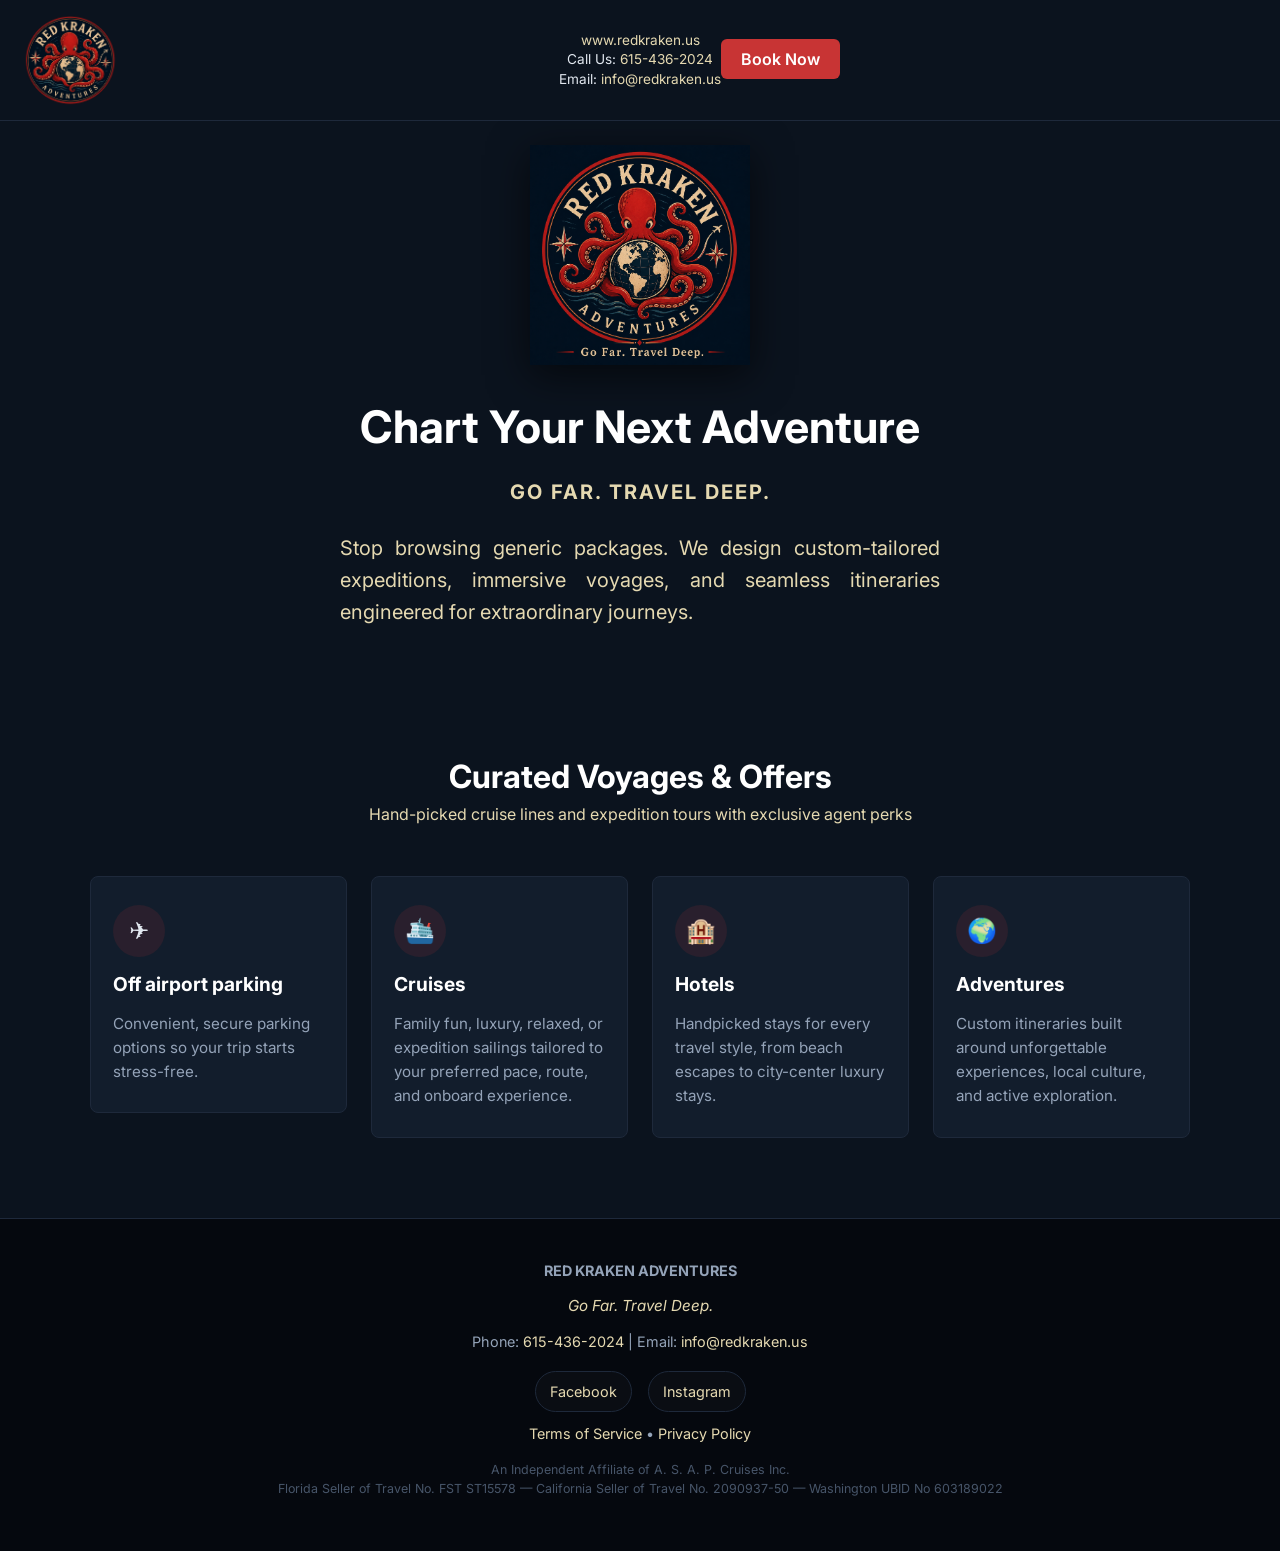
<file: index.html>
<!DOCTYPE html>
<html lang="en">
<head>
  <meta charset="UTF-8" />
  <meta name="viewport" content="width=device-width, initial-scale=1.0" />
  <title>Red Kraken Adventures | Go Far. Travel Deep.</title>
  <meta name="description" content="Red Kraken Adventures — Go Far. Travel Deep. We curate custom expeditions, luxury voyages, and tailor-made adventure itineraries." />
  <link rel="stylesheet" href="./style.css" />
  <link rel="preconnect" href="https://fonts.googleapis.com">
  <link rel="preconnect" href="https://fonts.gstatic.com" crossorigin>
  <link href="https://fonts.googleapis.com/css2?family=Inter:wght@300;400;600;700&display=swap" rel="stylesheet">
</head>
<body>


  <!-- Header & Navigation -->
<header class="navbar">
  <div class="head-left">

    <a href="/" class="brand-logo">
      <img src="images/smlogo.png" alt="Red Kraken Adventures" class="logo-img" />
    </a>

    <div class="head-mid">
      <a href="https://www.redkraken.us" target="_blank" rel="noopener noreferrer">www.redkraken.us</a><br>
      Call Us: <a href="tel:6154362024">615-436-2024</a><br>
      Email: <a href="mailto:info@redkraken.us">info@redkraken.us</a>
    </div>

    <nav>
      <ul class="head-right">
        <li><a href="https://tap6.myagentgenie.com/redkraken/advanced-travel-search/" class="btn-primary">Book Now</a></li>
      </ul>
    </nav>

  </div>
</header>

  <!-- Hero Section -->
  <section id="home" class="hero">
    <div class="hero-overlay"></div>
    <div class="hero-content">
      <!-- Large Featured Artwork Display -->
      <div class="hero-logo-wrapper">
        <img src="images/logo with tag.png" alt="Red Kraken Adventures Emblem" class="hero-logo-img" />
      </div>
      
      <h1>Chart Your Next Adventure</h1>
      <p class="tagline">Go Far. Travel Deep.</p>
      <p class="hero-subtext">Stop browsing generic packages. We design custom-tailored expeditions, immersive voyages, and seamless itineraries engineered for extraordinary journeys.</p>
      
 
    </div>
  </section>

  <!-- Featured Offers Section -->
  <section id="promotions" class="section">
    <div class="container">
      <div class="section-title">
        <h2>Curated Voyages & Offers</h2>
        <p>Hand-picked cruise lines and expedition tours with exclusive agent perks</p>
      </div>

      <div class="grid services-grid">
        <a class="service-link" href="parking.html">
          <div class="service-card">
            <div class="service-card-icon">✈️</div>
            <h3>Off airport parking</h3>
            <p>Convenient, secure parking options so your trip starts stress-free.</p>
          </div>
        </a>

        <a class="service-link" href="cruises.html">
          <div class="service-card">
            <div class="service-card-icon">🛳️</div>
            <h3>Cruises</h3>
            <p>Family fun, luxury, relaxed, or expedition sailings tailored to your preferred pace, route, and onboard experience.</p>
          </div>
        </a>

        <a class="service-link" href="hotels.html">
          <div class="service-card">
            <div class="service-card-icon">🏨</div>
            <h3>Hotels</h3>
            <p>Handpicked stays for every travel style, from beach escapes to city-center luxury stays.</p>
          </div>
        </a>

        <a class="service-link" href="adventures.html">
          <div class="service-card">
            <div class="service-card-icon">🌍</div>
            <h3>Adventures</h3>
            <p>Custom itineraries built around unforgettable experiences, local culture, and active exploration.</p>
          </div>
        </a>
      </div>
    </div>
  </section>

  <!-- Footer -->
  <footer id="contact" class="footer">
    <div class="container footer-content">
      <p><strong>RED KRAKEN ADVENTURES</strong></p>
      <p class="footer-tagline">Go Far. Travel Deep.</p>
      <p>Phone: <a href="tel:6154362024">615-436-2024</a> | Email: <a href="mailto:info@redkraken.us">info@redkraken.us</a></p>
      
      <div class="social-links" aria-label="Social media links">
        <a href="https://www.facebook.com/profile.php?id=61593634439018" class="social-link" aria-label="Facebook" target="_blank" rel="noopener noreferrer">Facebook</a>
        <a href="https://www.instagram.com/redkrakenadventures/" class="social-link" aria-label="Instagram" target="_blank" rel="noopener noreferrer">Instagram</a>
      </div>

      <p class="footer-links">
        <a href="https://tap6.myagentgenie.com/redkraken/terms-of-service">Terms of Service</a> • 
        <a href="https://tap6.myagentgenie.com/redkraken/privacy-policy">Privacy Policy</a>
      </p>

      <p class="legal-text">
        An Independent Affiliate of A. S. A. P. Cruises Inc. <br />
        Florida Seller of Travel No. FST ST15578 — California Seller of Travel No. 2090937-50 — Washington UBID No 603189022
      </p>
    </div>
  </footer>

</body>
</html>
</file>
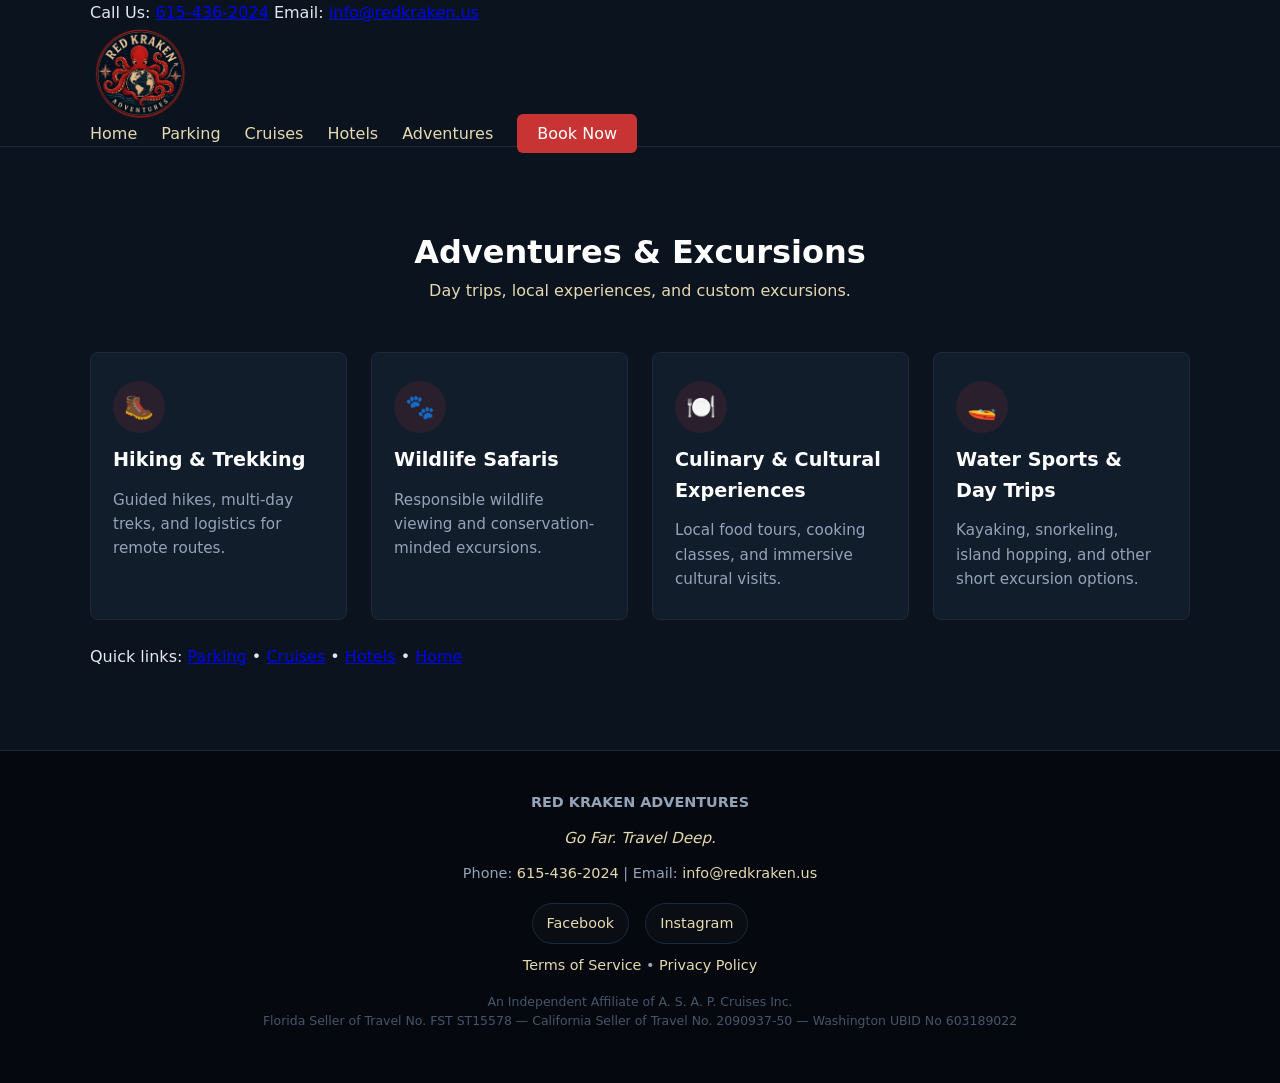
<file: adventures.html>
<!DOCTYPE html>
<html lang="en">
<head>
  <meta charset="UTF-8" />
  <meta name="viewport" content="width=device-width, initial-scale=1.0" />
  <title>Adventures — Red Kraken Adventures</title>
  <link rel="stylesheet" href="./style.css" />
</head>
<body>
  <div class="top-bar">
    <div class="container top-bar-content">
      <span>Call Us: <a href="tel:6154362024">615-436-2024</a></span>
      <span>Email: <a href="mailto:info@redkraken.us">info@redkraken.us</a></span>
    </div>
  </div>

  <header class="navbar">
    <div class="container nav-container">
      <a href="index.html" class="brand-logo">
        <img src="images/smlogo.png" alt="Red Kraken Adventures" class="logo-img" />
      </a>
      <nav>
        <ul class="nav-links">
          <li><a href="index.html">Home</a></li>
          <li><a href="parking.html">Parking</a></li>
          <li><a href="cruises.html">Cruises</a></li>
          <li><a href="hotels.html">Hotels</a></li>
          <li><a href="adventures.html">Adventures</a></li>
          <li><a href="https://tap6.myagentgenie.com/redkraken/advanced-travel-search/" class="btn-primary">Book Now</a></li>
        </ul>
      </nav>
    </div>
  </header>

  <section class="section">
    <div class="container">
      <div class="section-title">
        <h2>Adventures & Excursions</h2>
        <p>Day trips, local experiences, and custom excursions.</p>
      </div>

      <div class="grid services-grid">
        <div class="service-card">
          <div class="service-card-icon">🥾</div>
          <h3>Hiking & Trekking</h3>
          <p>Guided hikes, multi-day treks, and logistics for remote routes.</p>
        </div>

        <div class="service-card">
          <div class="service-card-icon">🐾</div>
          <h3>Wildlife Safaris</h3>
          <p>Responsible wildlife viewing and conservation-minded excursions.</p>
        </div>

        <div class="service-card">
          <div class="service-card-icon">🍽️</div>
          <h3>Culinary & Cultural Experiences</h3>
          <p>Local food tours, cooking classes, and immersive cultural visits.</p>
        </div>

        <div class="service-card">
          <div class="service-card-icon">🚤</div>
          <h3>Water Sports & Day Trips</h3>
          <p>Kayaking, snorkeling, island hopping, and other short excursion options.</p>
        </div>
      </div>

      <div style="margin-top:24px;">
        <p>
          Quick links: <a href="parkinging.html">Parking</a> • <a href="cruises.html">Cruises</a> • <a href="hotels.html">Hotels</a> • <a href="index.html">Home</a>
        </p>
      </div>
    </div>
  </section>

  <footer class="footer">
    <div class="container footer-content">
      <p><strong>RED KRAKEN ADVENTURES</strong></p>
      <p class="footer-tagline">Go Far. Travel Deep.</p>
      <p>Phone: <a href="tel:6154362024">615-436-2024</a> | Email: <a href="mailto:info@redkraken.us">info@redkraken.us</a></p>

      <div class="social-links" aria-label="Social media links">
        <a href="https://www.facebook.com/profile.php?id=61593634439018" class="social-link" aria-label="Facebook" target="_blank" rel="noopener noreferrer">Facebook</a>
        <a href="https://www.instagram.com/redkrakenadventures/" class="social-link" aria-label="Instagram" target="_blank" rel="noopener noreferrer">Instagram</a>
      </div>

      <p class="footer-links">
        <a href="https://tap6.myagentgenie.com/redkraken/terms-of-service">Terms of Service</a> • 
        <a href="https://tap6.myagentgenie.com/redkraken/privacy-policy">Privacy Policy</a>
      </p>

      <p class="legal-text">
        An Independent Affiliate of A. S. A. P. Cruises Inc. <br />
        Florida Seller of Travel No. FST ST15578 — California Seller of Travel No. 2090937-50 — Washington UBID No 603189022
      </p>
    </div>
  </footer>
</body>
</html>
</file>
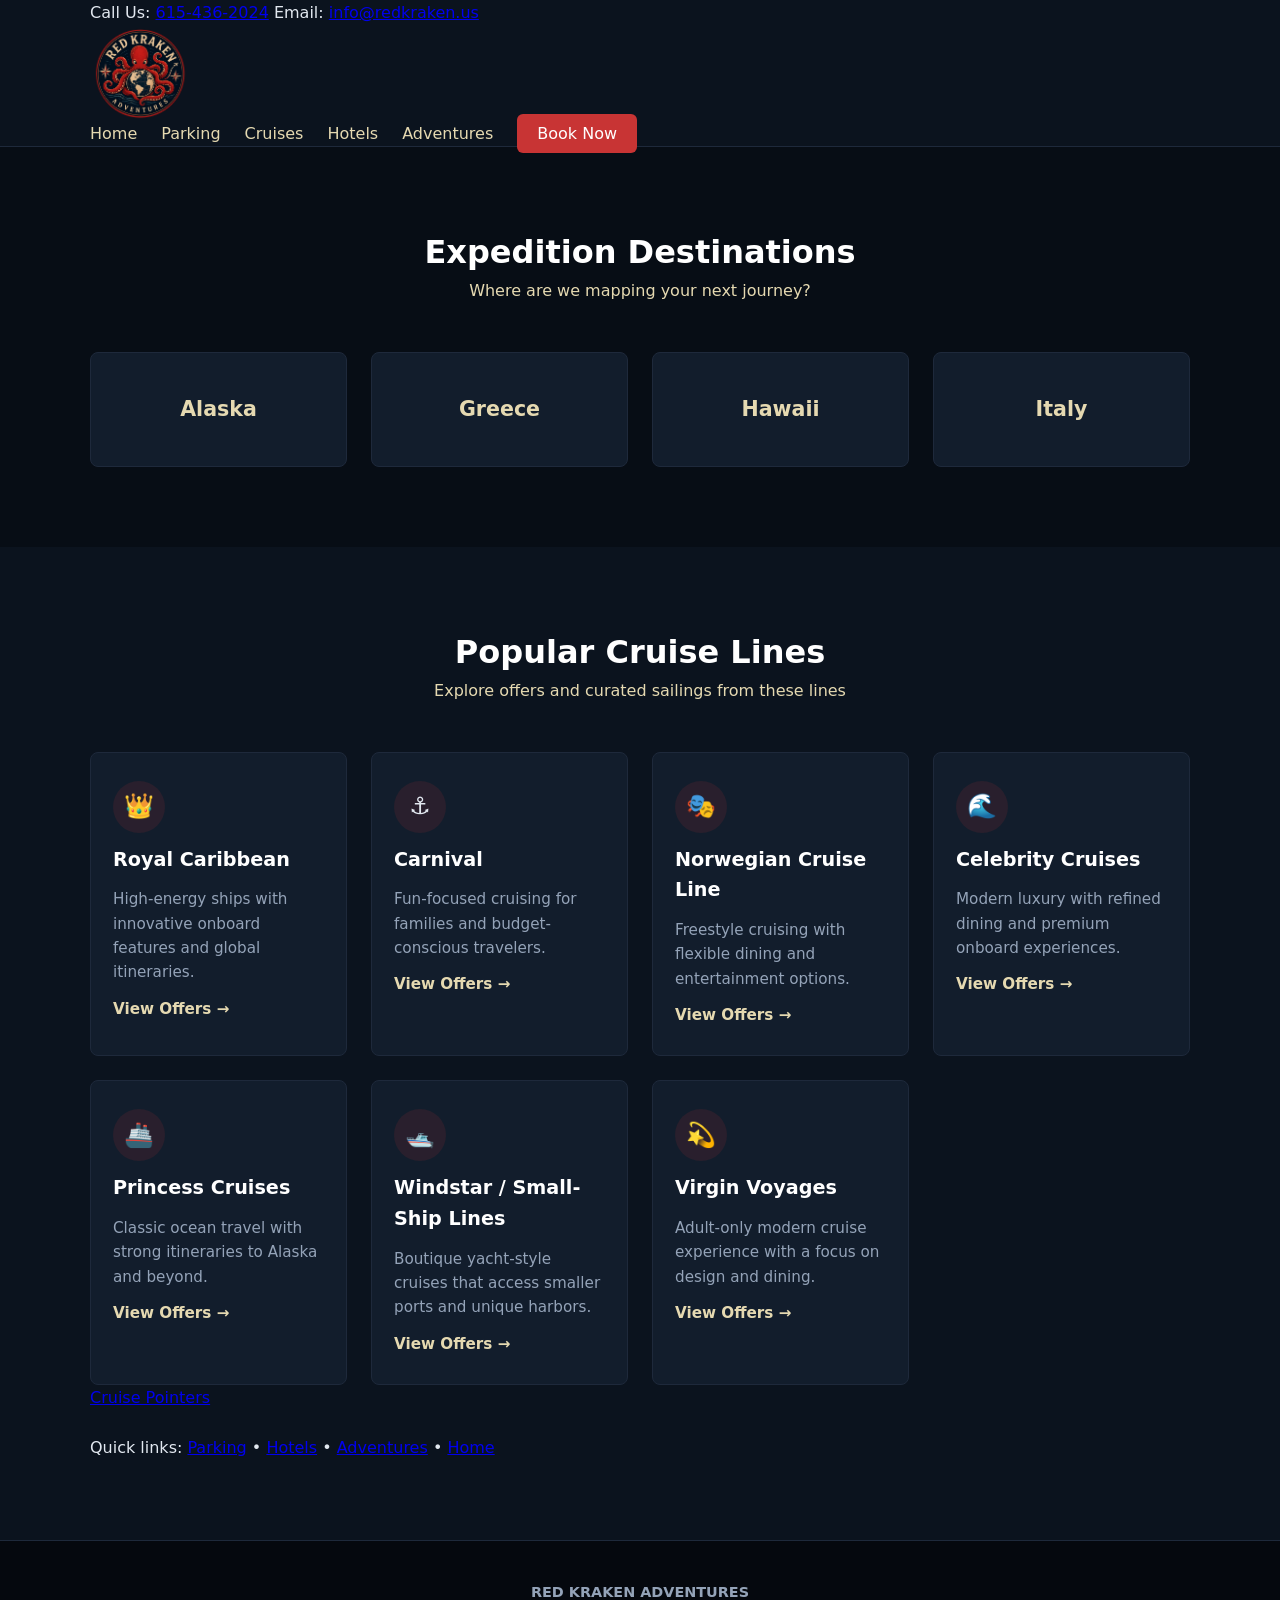
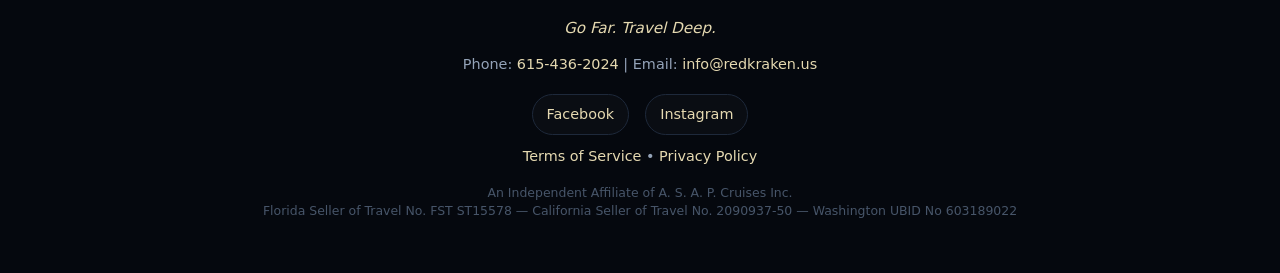
<file: cruises.html>
<!DOCTYPE html>
<html lang="en">
<head>
  <meta charset="UTF-8" />
  <meta name="viewport" content="width=device-width, initial-scale=1.0" />
  <title>Cruises — Red Kraken Adventures</title>
  <link rel="stylesheet" href="./style.css" />
</head>
<body>
  <div class="top-bar">
    <div class="container top-bar-content">
      <span>Call Us: <a href="tel:6154362024">615-436-2024</a></span>
      <span>Email: <a href="mailto:info@redkraken.us">info@redkraken.us</a></span>
    </div>
  </div>

  <header class="navbar">
    <div class="container nav-container">
      <a href="index.html" class="brand-logo">
        <img src="images/smlogo.png" alt="Red Kraken Adventures" class="logo-img" />
      </a>
      <nav>
        <ul class="nav-links">
          <li><a href="index.html">Home</a></li>
          <li><a href="parking.html">Parking</a></li>
          <li><a href="cruises.html">Cruises</a></li>
          <li><a href="hotels.html">Hotels</a></li>
          <li><a href="adventures.html">Adventures</a></li>
          <li><a href="https://tap6.myagentgenie.com/redkraken/advanced-travel-search/" class="btn-primary">Book Now</a></li>
        </ul>
      </nav>
    </div>
  </header>


  <!-- Popular Destinations Grid -->
  <section id="destinations" class="section bg-alt">
    <div class="container">
      <div class="section-title">
        <h2>Expedition Destinations</h2>
        <p>Where are we mapping your next journey?</p>
      </div>

      <div class="grid destinations-grid">
        <div class="dest-card"><h3>Alaska</h3></div>
        <div class="dest-card"><h3>Greece</h3></div>
        <div class="dest-card"><h3>Hawaii</h3></div>
        <div class="dest-card"><h3>Italy</h3></div>
      </div>
    </div>
  </section>


  <section class="section">
    <div class="container">
      <div class="section-title">
        <h2>Popular Cruise Lines</h2>
        <p>Explore offers and curated sailings from these lines</p>
      </div>

      <div class="grid services-grid">
        <div class="service-card">
          <div class="service-card-icon">👑</div>
          <h3>Royal Caribbean</h3>
          <p>High-energy ships with innovative onboard features and global itineraries.</p>
          <p><a class="service-cta" href="https://tap6.myagentgenie.com/redkraken/offers/?type=cruise" target="_blank" rel="noopener noreferrer">View Offers &rarr;</a></p>
        </div>

        <div class="service-card">
          <div class="service-card-icon">⚓</div>
          <h3>Carnival</h3>
          <p>Fun-focused cruising for families and budget-conscious travelers.</p>
          <p><a class="service-cta" href="https://tap6.myagentgenie.com/redkraken/offers/?type=cruise" target="_blank" rel="noopener noreferrer">View Offers &rarr;</a></p>
        </div>

        <div class="service-card">
          <div class="service-card-icon">🎭</div>
          <h3>Norwegian Cruise Line</h3>
          <p>Freestyle cruising with flexible dining and entertainment options.</p>
          <p><a class="service-cta" href="https://tap6.myagentgenie.com/redkraken/offers/?type=cruise" target="_blank" rel="noopener noreferrer">View Offers &rarr;</a></p>
        </div>

        <div class="service-card">
          <div class="service-card-icon">🌊</div>
          <h3>Celebrity Cruises</h3>
          <p>Modern luxury with refined dining and premium onboard experiences.</p>
          <p><a class="service-cta" href="https://tap6.myagentgenie.com/redkraken/offers/?type=cruise" target="_blank" rel="noopener noreferrer">View Offers &rarr;</a></p>
        </div>

        <div class="service-card">
          <div class="service-card-icon">🚢</div>
          <h3>Princess Cruises</h3>
          <p>Classic ocean travel with strong itineraries to Alaska and beyond.</p>
          <p><a class="service-cta" href="https://tap6.myagentgenie.com/redkraken/offers/?type=cruise" target="_blank" rel="noopener noreferrer">View Offers &rarr;</a></p>
        </div>

        <div class="service-card">
          <div class="service-card-icon">🛥️</div>
          <h3>Windstar / Small-Ship Lines</h3>
          <p>Boutique yacht-style cruises that access smaller ports and unique harbors.</p>
          <p><a class="service-cta" href="https://tap6.myagentgenie.com/redkraken/offers/?type=cruise" target="_blank" rel="noopener noreferrer">View Offers &rarr;</a></p>
        </div>

        <div class="service-card">
          <div class="service-card-icon">💫</div>
          <h3>Virgin Voyages</h3>
          <p>Adult-only modern cruise experience with a focus on design and dining.</p>
          <p><a class="service-cta" href="https://tap6.myagentgenie.com/redkraken/offers/?type=cruise" target="_blank" rel="noopener noreferrer">View Offers &rarr;</a></p>
        </div>
      </div>


<div><a href="cruisehacks.html">Cruise Pointers</a></div>

      <div style="margin-top:24px;">
        <p>
          Quick links: <a href="parkinging.html">Parking</a> • <a href="hotels.html">Hotels</a> • <a href="adventures.html">Adventures</a> • <a href="index.html">Home</a>
        </p>
      </div>
    </div>
  </section>


  


  <footer class="footer">
    <div class="container footer-content">
      <p><strong>RED KRAKEN ADVENTURES</strong></p>
      <p class="footer-tagline">Go Far. Travel Deep.</p>
      <p>Phone: <a href="tel:6154362024">615-436-2024</a> | Email: <a href="mailto:info@redkraken.us">info@redkraken.us</a></p>

      <div class="social-links" aria-label="Social media links">
        <a href="https://www.facebook.com/profile.php?id=61593634439018" class="social-link" aria-label="Facebook" target="_blank" rel="noopener noreferrer">Facebook</a>
        <a href="https://www.instagram.com/redkrakenadventures/" class="social-link" aria-label="Instagram" target="_blank" rel="noopener noreferrer">Instagram</a>
      </div>

      <p class="footer-links">
        <a href="https://tap6.myagentgenie.com/redkraken/terms-of-service">Terms of Service</a> • 
        <a href="https://tap6.myagentgenie.com/redkraken/privacy-policy">Privacy Policy</a>
      </p>

      <p class="legal-text">
        An Independent Affiliate of A. S. A. P. Cruises Inc. <br />
        Florida Seller of Travel No. FST ST15578 — California Seller of Travel No. 2090937-50 — Washington UBID No 603189022
      </p>
    </div>
  </footer>
</body>
</html>
</file>
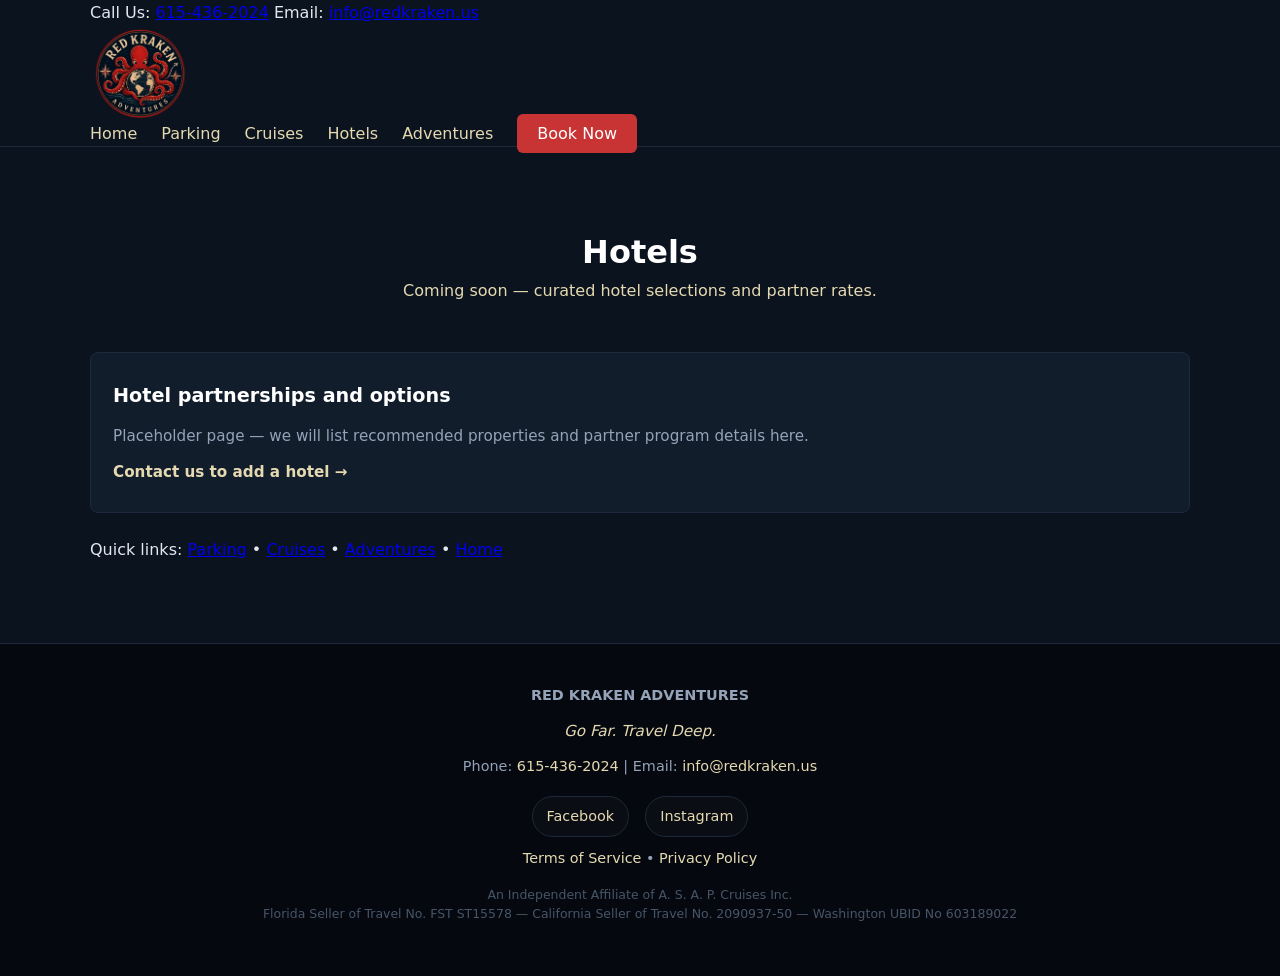
<file: hotels.html>
<!DOCTYPE html>
<html lang="en">
<head>
  <meta charset="UTF-8" />
  <meta name="viewport" content="width=device-width, initial-scale=1.0" />
  <title>Hotels — Red Kraken Adventures</title>
  <link rel="stylesheet" href="./style.css" />
</head>
<body>
  <div class="top-bar">
    <div class="container top-bar-content">
      <span>Call Us: <a href="tel:6154362024">615-436-2024</a></span>
      <span>Email: <a href="mailto:info@redkraken.us">info@redkraken.us</a></span>
    </div>
  </div>

  <header class="navbar">
    <div class="container nav-container">
      <a href="index.html" class="brand-logo">
        <img src="images/smlogo.png" alt="Red Kraken Adventures" class="logo-img" />
      </a>
      <nav>
        <ul class="nav-links">
          <li><a href="index.html">Home</a></li>
          <li><a href="parking.html">Parking</a></li>
          <li><a href="cruises.html">Cruises</a></li>
          <li><a href="hotels.html">Hotels</a></li>
          <li><a href="adventures.html">Adventures</a></li>
          <li><a href="https://tap6.myagentgenie.com/redkraken/advanced-travel-search/" class="btn-primary">Book Now</a></li>
        </ul>
      </nav>
    </div>
  </header>

  <section class="section">
    <div class="container">
      <div class="section-title">
        <h2>Hotels</h2>
        <p>Coming soon — curated hotel selections and partner rates.</p>
      </div>

      <div class="grid">
        <div class="service-card">
          <h3>Hotel partnerships and options</h3>
          <p>Placeholder page — we will list recommended properties and partner program details here.</p>
          <p><a class="service-cta" href="mailto:info@redkraken.us">Contact us to add a hotel &rarr;</a></p>
        </div>
      </div>

      <div style="margin-top:24px;">
        <p>
          Quick links: <a href="parkinging.html">Parking</a> • <a href="cruises.html">Cruises</a> • <a href="adventures.html">Adventures</a> • <a href="index.html">Home</a>
        </p>
      </div>
    </div>
  </section>

  <footer class="footer">
    <div class="container footer-content">
      <p><strong>RED KRAKEN ADVENTURES</strong></p>
      <p class="footer-tagline">Go Far. Travel Deep.</p>
      <p>Phone: <a href="tel:6154362024">615-436-2024</a> | Email: <a href="mailto:info@redkraken.us">info@redkraken.us</a></p>

      <div class="social-links" aria-label="Social media links">
        <a href="https://www.facebook.com/profile.php?id=61593634439018" class="social-link" aria-label="Facebook" target="_blank" rel="noopener noreferrer">Facebook</a>
        <a href="https://www.instagram.com/redkrakenadventures/" class="social-link" aria-label="Instagram" target="_blank" rel="noopener noreferrer">Instagram</a>
      </div>

      <p class="footer-links">
        <a href="https://tap6.myagentgenie.com/redkraken/terms-of-service">Terms of Service</a> • 
        <a href="https://tap6.myagentgenie.com/redkraken/privacy-policy">Privacy Policy</a>
      </p>

      <p class="legal-text">
        An Independent Affiliate of A. S. A. P. Cruises Inc. <br />
        Florida Seller of Travel No. FST ST15578 — California Seller of Travel No. 2090937-50 — Washington UBID No 603189022
      </p>
    </div>
  </footer>
</body>
</html>
</file>
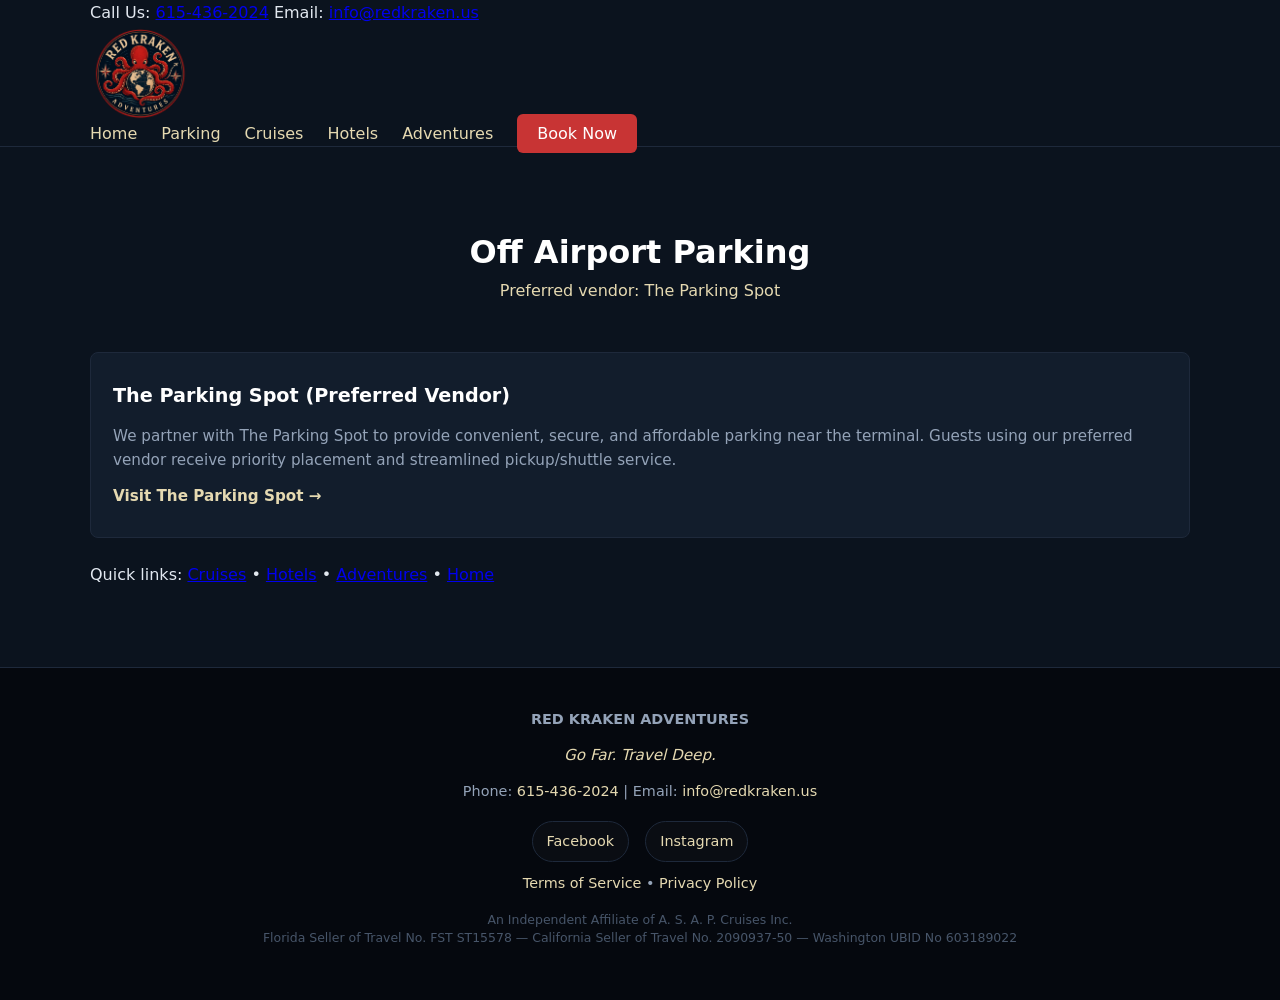
<file: parking.html>
<!DOCTYPE html>
<html lang="en">
<head>
  <meta charset="UTF-8" />
  <meta name="viewport" content="width=device-width, initial-scale=1.0" />
  <title>Off Airport Parking — Red Kraken Adventures</title>
  <link rel="stylesheet" href="./style.css" />
</head>
<body>
  <div class="top-bar">
    <div class="container top-bar-content">
      <span>Call Us: <a href="tel:6154362024">615-436-2024</a></span>
      <span>Email: <a href="mailto:info@redkraken.us">info@redkraken.us</a></span>
    </div>
  </div>

  <header class="navbar">
    <div class="container nav-container">
      <a href="index.html" class="brand-logo">
        <img src="images/smlogo.png" alt="Red Kraken Adventures" class="logo-img" />
      </a>
      <nav>
        <ul class="nav-links">
          <li><a href="index.html">Home</a></li>
          <li><a href="parking.html">Parking</a></li>
          <li><a href="cruises.html">Cruises</a></li>
          <li><a href="hotels.html">Hotels</a></li>
          <li><a href="adventures.html">Adventures</a></li>
          <li><a href="https://tap6.myagentgenie.com/redkraken/advanced-travel-search/" class="btn-primary">Book Now</a></li>
        </ul>
      </nav>
    </div>
  </header>

  <section class="section">
    <div class="container">
      <div class="section-title">
        <h2>Off Airport Parking</h2>
        <p>Preferred vendor: The Parking Spot</p>
      </div>

      <div class="grid">
        <div class="service-card">
          <h3>The Parking Spot (Preferred Vendor)</h3>
          <p>We partner with The Parking Spot to provide convenient, secure, and affordable parking near the terminal. Guests using our preferred vendor receive priority placement and streamlined pickup/shuttle service.</p>
          <p><a class="service-cta" href="https://www.theparkingspot.com/" target="_blank" rel="noopener noreferrer">Visit The Parking Spot &rarr;</a></p>
        </div>
      </div>

      <div style="margin-top:24px;">
        <p>
          Quick links: <a href="cruises.html">Cruises</a> • <a href="hotels.html">Hotels</a> • <a href="adventures.html">Adventures</a> • <a href="index.html">Home</a>
        </p>
      </div>
    </div>
  </section>

  <footer class="footer">
    <div class="container footer-content">
      <p><strong>RED KRAKEN ADVENTURES</strong></p>
      <p class="footer-tagline">Go Far. Travel Deep.</p>
      <p>Phone: <a href="tel:6154362024">615-436-2024</a> | Email: <a href="mailto:info@redkraken.us">info@redkraken.us</a></p>

      <div class="social-links" aria-label="Social media links">
        <a href="https://www.facebook.com/profile.php?id=61593634439018" class="social-link" aria-label="Facebook" target="_blank" rel="noopener noreferrer">Facebook</a>
        <a href="https://www.instagram.com/redkrakenadventures/" class="social-link" aria-label="Instagram" target="_blank" rel="noopener noreferrer">Instagram</a>
      </div>

      <p class="footer-links">
        <a href="https://tap6.myagentgenie.com/redkraken/terms-of-service">Terms of Service</a> • 
        <a href="https://tap6.myagentgenie.com/redkraken/privacy-policy">Privacy Policy</a>
      </p>

      <p class="legal-text">
        An Independent Affiliate of A. S. A. P. Cruises Inc. <br />
        Florida Seller of Travel No. FST ST15578 — California Seller of Travel No. 2090937-50 — Washington UBID No 603189022
      </p>
    </div>
  </footer>
</body>
</html>
</file>
<file: style.css>
/* Color Palette & Global Reset */
:root {
  /* Exact deep navy background matched from your logo */
  --bg-navy: #0B131E; 
  --bg-navy-card: #121D2C;     /* Slightly lighter dark navy for cards & sections */
  
  /* Brand colors derived from logo elements */
  --kraken-red: #C83434;        /* Deep crimson red from the octopus */
  --kraken-red-hover: #A72828;
  --kraken-beige: #E5D9B1;      /* Vintage parchment beige from the logo text */
  
  /* Text & Border Colors for Dark Mode */
  --text-main: #E2E8F0;
  --text-muted: #94A3B8;
  --border-color: #1E293B;
}

* {
  box-sizing: border-box;
  margin: 0;
  padding: 0;
}

body {
  font-family: 'Inter', system-ui, -apple-system, sans-serif;
  color: var(--text-main);
  background-color: var(--bg-navy);
  line-height: 1.6;
}

.container {
  max-width: 1140px;
  margin: 0 auto;
  padding: 0 20px;
}

/* Navbar */
.navbar {
  background-color: var(--bg-navy);
  border-bottom: 1px solid var(--border-color);
  position: sticky;
  top: 0;
  z-index: 1000;
}

/* Three-column header layout */
.head-left {
  display: grid;
  grid-template-columns: 1fr auto 1fr; /* left | center | right */
  align-items: center;
  height: 120px; /* keep your existing height */
  padding: 0 20px;
}

/* Left column (logo) */
.brand-logo {
  justify-self: start;
}

/* Center column (phone + email) */
.head-mid {
  justify-self: center;
  text-align: center;
  color: var(--text-light);
  line-height: 1.4;
  font-size: 0.85rem;
  padding: 8px 0;
}

.head-mid a {
  color: var(--kraken-beige);
  text-decoration: none;
}

.head-mid a:hover {
  color: #ffffff;
}


/* Right column (nav button) */
.head-right {
  justify-self: end;
  list-style: none;
  margin: 0;
  padding: 0;
}

.head-right li {
  display: inline-block;
}

/* Logo Styling */
.brand-logo {
  display: flex;
  align-items: center;
  text-decoration: none;
}

.logo-img {
  max-height: 95px; /* Enlarged logo display */
  width: auto;
  display: block;
  object-fit: contain;
}

.nav-links {
  display: flex;
  list-style: none;
  align-items: center;
  gap: 24px;
}

.nav-links a {
  text-decoration: none;
  color: var(--kraken-beige);
  font-weight: 500;
  font-size: 1rem;
  transition: color 0.2s ease;
}

.nav-links a:hover {
  color: var(--kraken-red);
}

/* Buttons */
.btn-primary {
  background-color: var(--kraken-red);
  color: #ffffff !important;
  padding: 10px 20px;
  border-radius: 6px;
  font-weight: 600;
  text-decoration: none;
  transition: background 0.2s ease;
}

.btn-primary:hover {
  background-color: var(--kraken-red-hover);
}

.btn-secondary {
  background-color: transparent;
  color: var(--kraken-beige);
  border: 2px solid var(--kraken-beige);
  padding: 9px 18px;
  border-radius: 6px;
  font-weight: 600;
  text-decoration: none;
  transition: all 0.2s ease;
}

.btn-secondary:hover {
  background-color: var(--kraken-beige);
  color: var(--bg-navy);
}

/* Hero Section */
.hero {
  position: relative;
  background: url('https://images.unsplash.com/photo-1507525428034-b723cf961d3e?auto=format&fit=crop&w=1600&q=80') center/cover no-repeat;
  margin-top: 5px; /* header is 120px, give a little breathing room */
  height: 545px; /* Adjusted height for a more immersive hero section */
  min-height: 140px; 
  display: flex;
  align-items: center;
  justify-content: center;
  text-align: center;
  color: #ffffff;
}

.hero-overlay {
  position: absolute;
  inset: 0;
  background: rgba(11, 19, 30, 0.75); /* Navy overlay over background image */
}

.hero-content {
  position: relative;
  z-index: 1;
  max-width: 700px;
  padding: 0 10px;
}

.hero-content h1 {
  font-size: 2.8rem;
  font-weight: 700;
  margin-bottom: 12px;
  color: #ffffff;
}

.hero-content p {
  font-size: 1.25rem;
  margin-bottom: 24px;
  color: var(--kraken-beige);
}

.tagline {
  text-align: center;
}

.hero-subtext {
  text-align: justify;
  text-justify: inter-word; /* optional but improves spacing */
  max-width: 600px;
  margin: 0 auto;
}

.hero-buttons {
  display: flex;
  gap: 15px;
  justify-content: center;
}

/* Layout & Grid Framework */
.section {
  padding: 80px 0;
  background-color: var(--bg-navy);
}

.bg-alt {
  background-color: #070D15; /* Subtle dark alternate section background */
}

.section-title {
  text-align: center;
  margin-bottom: 48px;
}

.section-title h2 {
  font-size: 2rem;
  color: #ffffff;
}

.section-title p {
  color: var(--kraken-beige);
}

.grid {
  display: grid;
  gap: 24px;
}

.services-grid {
  grid-template-columns: repeat(auto-fit, minmax(220px, 1fr));
}

/* Service Cards */
.service-card {
  border: 1px solid var(--border-color);
  border-radius: 8px;
  padding: 28px 22px;
  background-color: var(--bg-navy-card);
  display: flex;
  flex-direction: column;
  align-items: flex-start;
  gap: 12px;
  transition: transform 0.2s ease, box-shadow 0.2s ease, border-color 0.2s ease;
}

.service-card:hover {
  transform: translateY(-4px);
  box-shadow: 0 10px 25px -5px rgba(0, 0, 0, 0.5);
  border-color: var(--kraken-red);
}

.service-card-icon {
  width: 52px;
  height: 52px;
  display: grid;
  place-items: center;
  border-radius: 50%;
  background-color: rgba(200, 52, 52, 0.12);
  font-size: 1.5rem;
}

.service-card h3 {
  font-size: 1.2rem;
  color: #ffffff;
}

.service-card p {
  color: var(--text-muted);
  font-size: 0.95rem;
}

/* Clickable service card wrapper */
.service-link {
  display: block;
  text-decoration: none;
  color: inherit;
}

/* Small CTA used inside cards */
.service-cta {
  color: var(--kraken-beige);
  font-weight: 600;
  text-decoration: none;
}

.service-cta:hover {
  color: var(--kraken-red);
}

/* Destination Cards */
.destinations-grid {
  grid-template-columns: repeat(auto-fit, minmax(220px, 1fr));
}

.dest-card {
  background-color: var(--bg-navy-card);
  border: 1px solid var(--border-color);
  color: var(--kraken-beige);
  padding: 40px 20px;
  border-radius: 8px;
  text-align: center;
  font-size: 1.1rem;
  transition: border-color 0.2s ease;
}

.dest-card:hover {
  border-color: var(--kraken-red);
}

/* Footer */
.footer {
  background-color: #05080E;
  color: var(--text-muted);
  padding: 40px 0;
  text-align: center;
  font-size: 0.9rem;
  border-top: 1px solid var(--border-color);
}

.footer a {
  color: var(--kraken-beige);
  text-decoration: none;
}

.footer a:hover {
  color: var(--kraken-red);
}

.footer-content > * {
  margin-bottom: 12px;
}

.social-links {
  display: flex;
  justify-content: center;
  gap: 16px;
  margin: 18px 0 10px;
}

.social-link {
  display: inline-flex;
  align-items: center;
  justify-content: center;
  padding: 8px 14px;
  border: 1px solid var(--border-color);
  border-radius: 999px;
  background-color: rgba(255, 255, 255, 0.02);
  transition: border-color 0.2s ease, color 0.2s ease;
}

.social-link:hover {
  border-color: var(--kraken-red);
  color: var(--kraken-red);
}

.legal-text {
  font-size: 0.78rem;
  color: #475569;
  margin-top: 16px;
  line-height: 1.5;
}

/* Hero Large Logo Styling */
.hero-logo-wrapper {
  margin-bottom: 20px;
}

.hero-logo-img {
  width: 220px;            /* Substantial display size for artwork detail */
  height: auto;
  max-width: 80vw;
  filter: drop-shadow(0 10px 20px rgba(0,0,0,0.6));
}

/* Tagline Typography */
.tagline {
  font-size: 1.4rem;
  font-weight: 700;
  color: var(--kraken-beige);
  text-transform: uppercase;
  letter-spacing: 2px;
  margin-bottom: 12px;
}

.hero-subtext {
  font-size: 1.1rem;
  color: var(--text-main);
  margin-bottom: 28px;
}

.footer-tagline {
  color: var(--kraken-beige);
  font-style: italic;
  font-size: 0.95rem;
}
</file>
